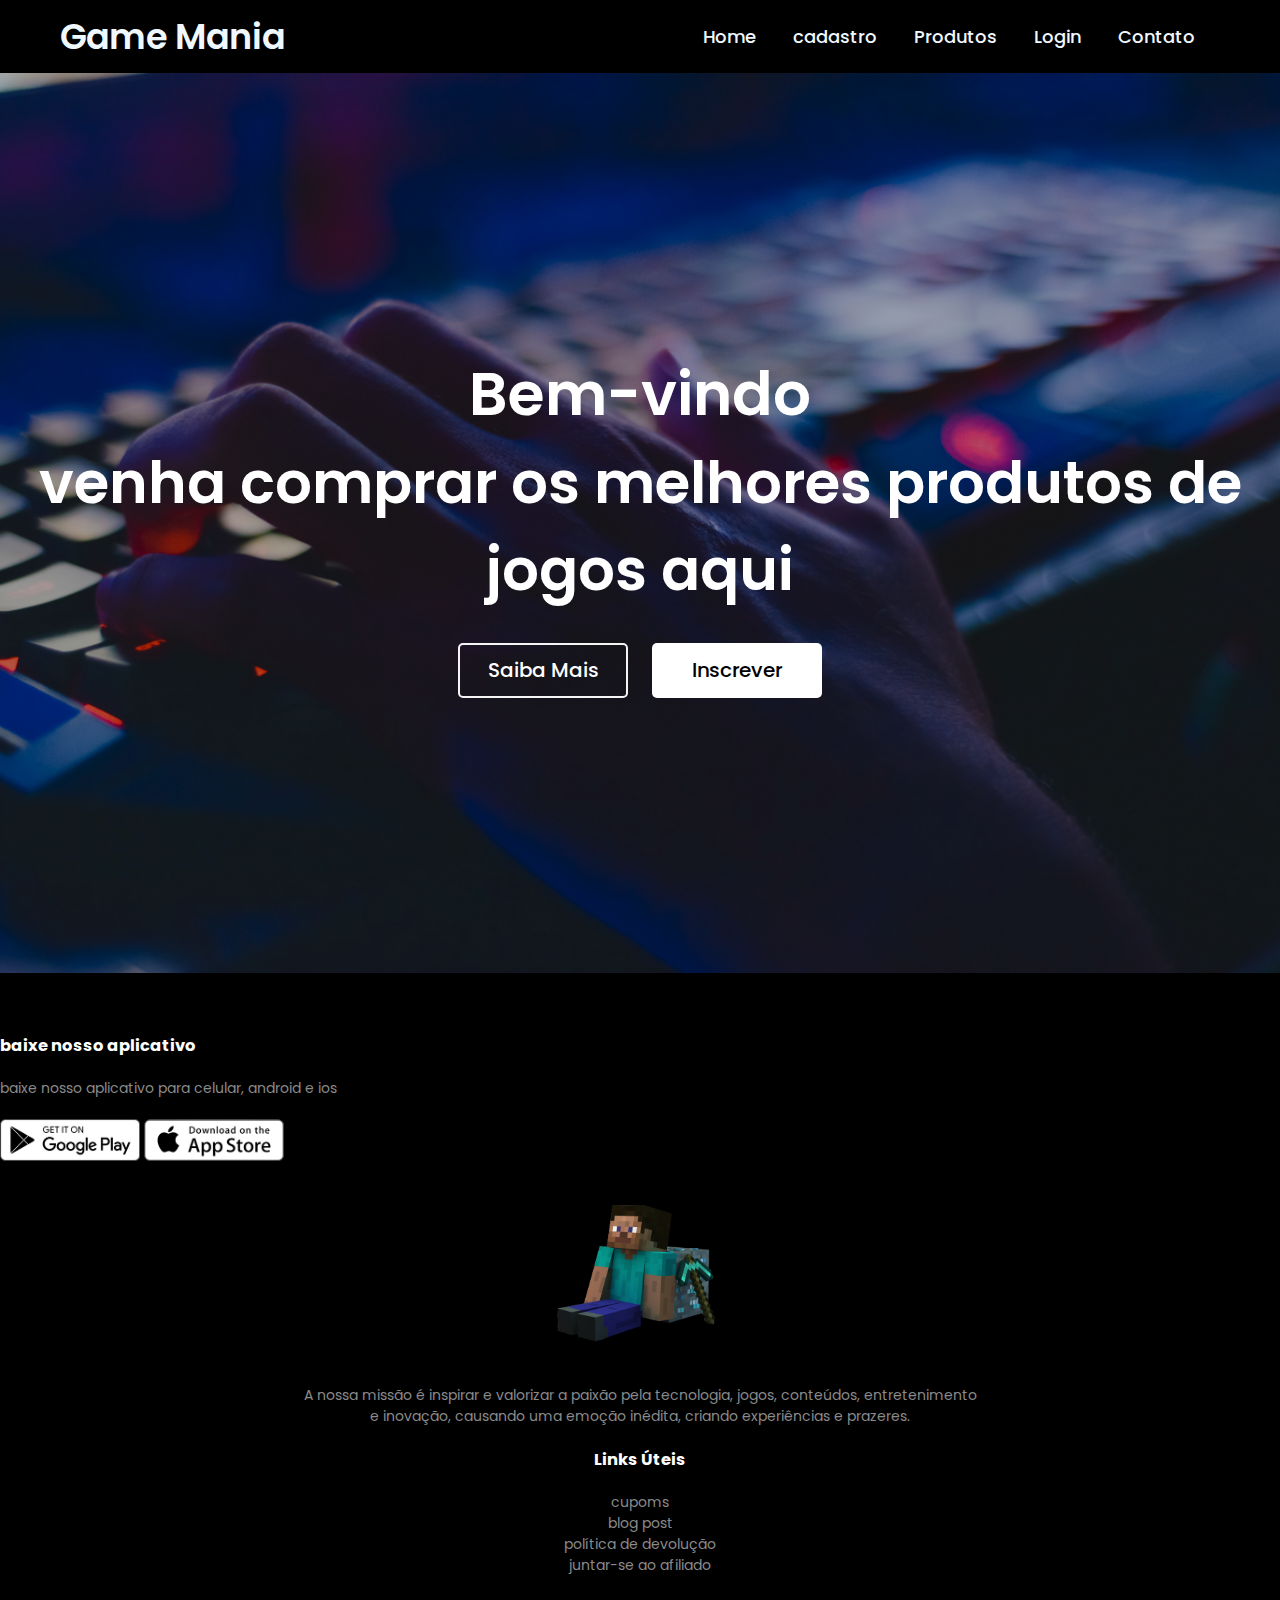
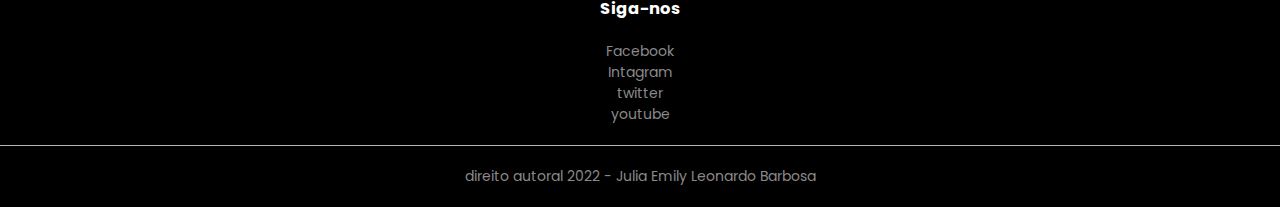
<file: index.html>
<!DOCTYPE html>
<html lang="pt-br">
<head>
    <meta charset="UTF-8">
    <meta http-equiv="X-UA-Compatible" content="IE=edge">
    <meta name="viewport" content="width=device-width, initial-scale=1.0">
    <link rel="stylesheet" href="style.css">
    <title>GAME MANIA</title>
</head>
<body>
    <nav>

        <div class="logo">
            <a href="index.html"> Game <span>Mania</span> </a>
        </div>

        <ul>
            
            <li><a href="index.html"> Home </a> </li>
            <li><a href="cadastro.html"> cadastro </a> </li>
            <li><a href="produtos.html"> Produtos </a> </li>
            <li><a href="login.html"> Login </a> </li>
            <li><a href="formulario de contato.html"> Contato </a> </li>
        </ul>
    </nav>
    <section class="banner">
        <div class="texto">
            <h1 class="titulo">Bem-vindo</h1>
            <h2 class="sub_titulo">venha comprar os melhores produtos de jogos aqui</h2>
            <div class="botoes">
                <button class="n-overlay">Saiba Mais</button>
                <button class="overlay">Inscrever</button>
            </div>
        </div>
    </section>
     <!-----rodapé------->
<div class="footer">
    <div class="container">
        <div class="row">
            <div class="footer-col-1">
                <h3>baixe nosso aplicativo</h3>
                <p>baixe nosso aplicativo para celular, android e ios</p>
                <div class="app-logo">
                    <img src="images2/play-store.png">
                    <img src="images2/app-store.png">
                </div>
            </div>
                <div class="footer-col-2">
                     <img src="imagens/imagem2.png">
                    <p>A nossa missão é inspirar e valorizar a paixão pela tecnologia, jogos, conteúdos,
                        entretenimento<br> e inovação, causando uma emoção inédita, criando experiências
                        e prazeres.</p>     
                </div>

                <div class="footer-col-3">
                    <h3>Links Úteis</h3>
                    <ul>
                        <li>cupoms</li>
                        <li>blog post</li>
                        <li>política de devolução</li>
                        <li>juntar-se ao afiliado</li>
                    </ul>
                </div>

                <div class="footer-col-4">
                    <h3>Siga-nos</h3>
                    <ul>
                        <li>Facebook</li>
                        <li>Intagram</li>
                        <li>twitter</li>
                        <li>youtube</li>
                    </ul>
                </div>

            </div>
            <hr>
            <p class="copyright">direito autoral 2022 - Julia Emily Leonardo Barbosa</p>
        </div>
    </div>
</div>

</body>
</html>
</file>
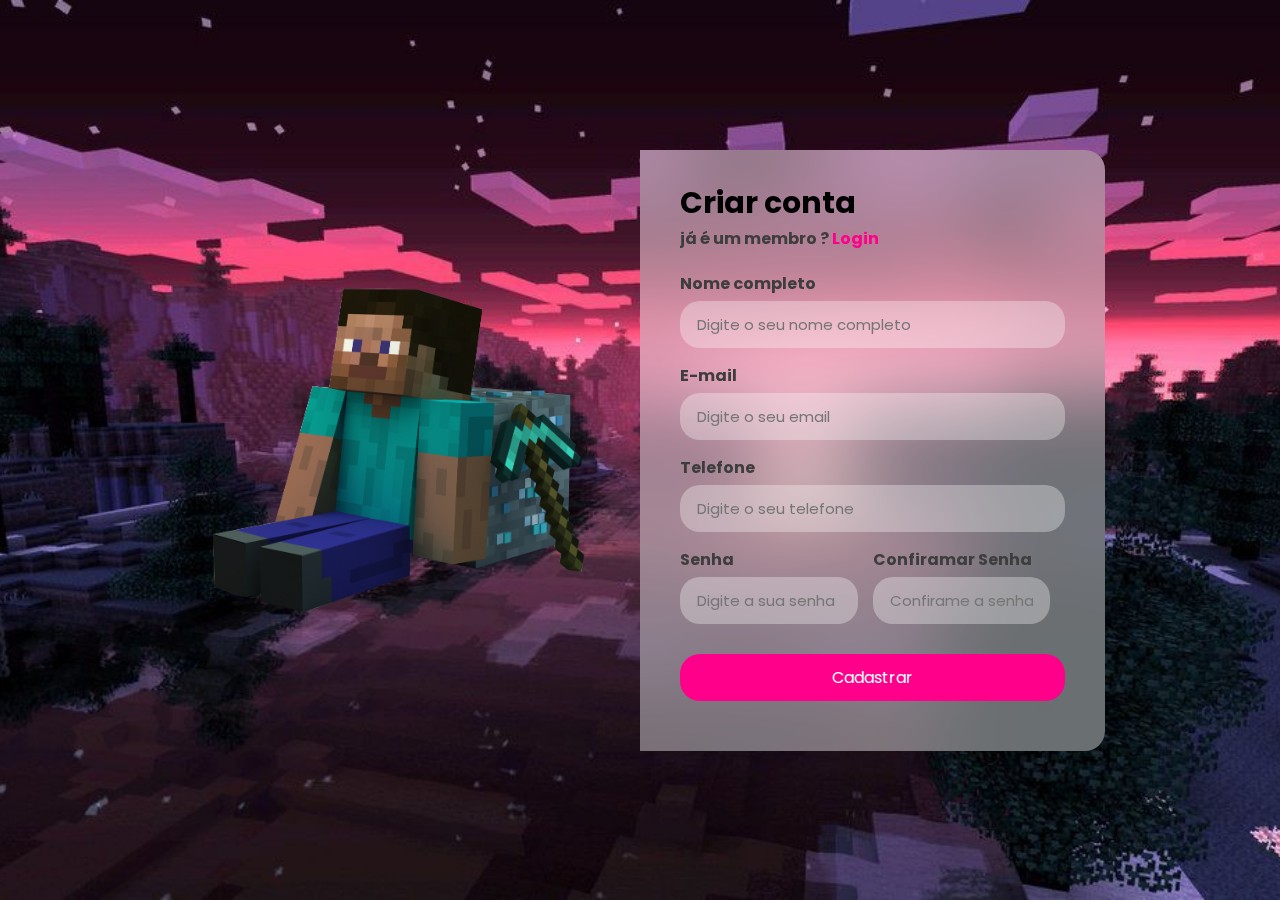
<file: cadastro.html>
<!DOCTYPE html>
<html lang="pt-br">
<head>
    <meta charset="UTF-8">
    <meta http-equiv="X-UA-Compatible" content="IE=edge">
    <meta name="viewport" content="width=device-width, initial-scale=1.0">
    <link rel="stylesheet" href="style7.css">
    <title>formulario de cadastro</title>
</head>
<body>
    <div class="box">
        <div class="img-box">
            <img src="imagens/imagem2.png">
        </div>
        <div class="form-box">
            <h2>Criar conta</h2>
            <p>já é um membro ? <a href="login.html"> Login </a></p>
            <form action="#">
                <div class="input-group">
                    <label for="nome">Nome completo</label>
                    <input type="text" id="nome" placeholder="Digite o seu nome completo" required>
                </div>

                <div class="input-group">
                    <label for="email">E-mail</label>
                    <input type="email" id="email" placeholder="Digite o seu email" required>
                </div>

                <div class="input-group">
                    <label for="telefone">Telefone</label>
                    <input type="tel" id="telefone" placeholder="Digite o seu telefone" required>
                </div>

                <div class="input-group w50">
                    <label for="senha">Senha</label>
                    <input type="password" id="senha" placeholder="Digite a sua senha" required>
                </div>

                <div class="input-group w50">
                    <label for="Confirmarsenha">Confiramar Senha</label>
                    <input type="password" id="Confirmarsenha" placeholder="Confirame a senha" required>
                </div>

                <div class="input-group">
                    <button>Cadastrar</button>
                </div>
                
            </form>
        </div>
    </div>
</body>
</html>
</file>
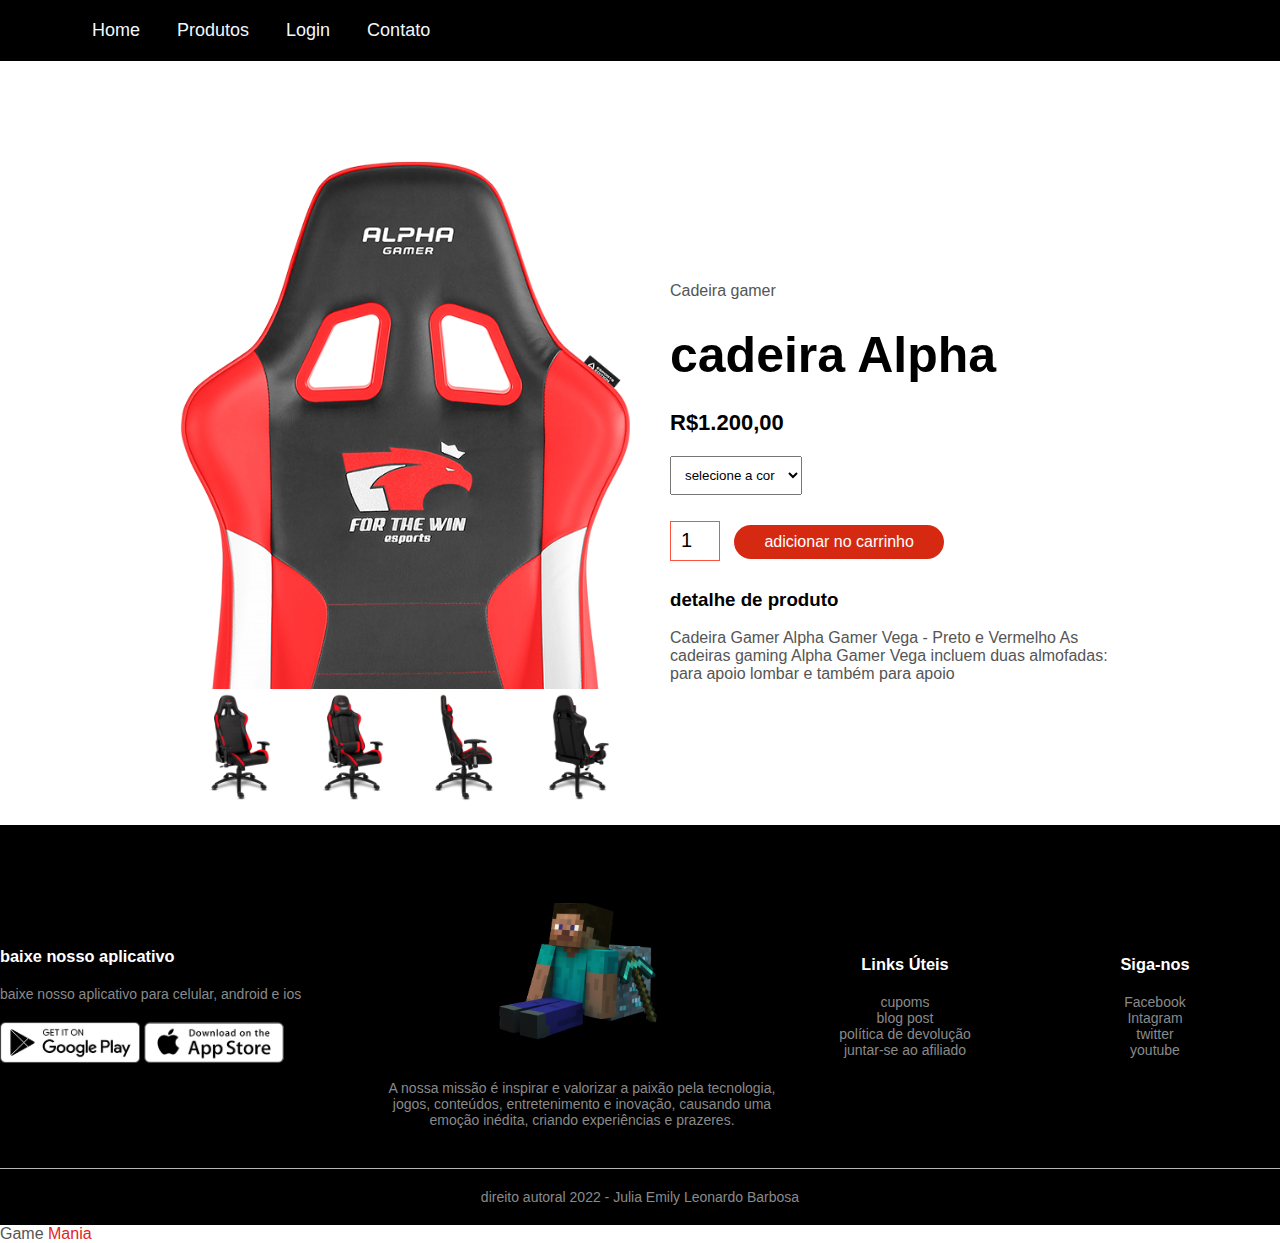
<file: cadeira.html>
<!DOCTYPE html>
<html lang="pt-br">
<head>
    <meta charset="UTF-8">
    <meta http-equiv="X-UA-Compatible" content="IE=edge">
    <link rel="stylesheet" href="style5.css">
    <link href="https://fonts.googleapis.com/css2?family=Poppins:wght@300;400;500;600;700&display=swap" rel="stylesheet">
    <link href="https://stackpath.bootstrapcdn.com/font-awesome/4.7.0/css/font-awesome.min.css" rel="stylesheet">
    <title>Detalhe de produto</title>
</head>
<body>
    <div class="header">
        <div class="container">
            <div class="navbar">
                </div>
                <nav>
                    <ul id="MenuItems">
                        <li><a href="index.html">Home</a></li>
                        <li><a href="produtos.html">Produtos</a></li>
                        <li><a href="login.html">Login</a></li>
                        <li><a href="formulario de contato.html">Contato</a></li>   
                    </ul>
                </nav>
    <div class="small-container single-product">
        <div class="row">
            <div class="col-2">
                <img src="imagens/cadeira2.png" width="100%" id="productimg">
                <div class="small-img-row">
                    <div class="small-img-col">
                        <img src="produtos/cadeira1.jpg" width="100%" class="small-img">
                    </div>
                    <div class="small-img-col">
                        <img src="produtos/cadeira2.jpg" width="100%" class="small-img">
                    </div>
                    <div class="small-img-col">
                        <img src="produtos/cadeira3.jpg" width="100%" class="small-img">
                    </div>
                    <div class="small-img-col">
                        <img src="produtos/cadeira4.jpg" width="100%" class="small-img">
                    </div>
                </div>
            </div>
            <div class="col-2">
                <p>Cadeira gamer</p>
                <h1>cadeira Alpha</h1>
                <h4>R$1.200,00</h4>
                <select>
                    <option>selecione a cor</option>
                    <option>preto</option>
                    <option>branco</option>
                    <option>Vermelha</option>
                    <option>azul</option>
                </select>
                <input type="number" value="1">
                <a href="" class="btn">adicionar no carrinho</a>
                <h3> detalhe de produto <i class=""></i></h3>
                <br>
                <p> Cadeira Gamer Alpha Gamer Vega - Preto e Vermelho   As cadeiras gaming Alpha Gamer Vega incluem duas almofadas: para apoio lombar e também para apoio
                </p>
            </div>
        </div>
    </div>
    <script>
        var productImg = document.getElementById("ProductImg");
        var smallImg = Document.getElementsByClassName("small-img");
    
        Smallimg[0].onclick = function()
        {
            productImg.src = smallImg[0].src;
        }
        Smallimg[1].onclick = function()
        {
            productImg.src = smallImg[1].src;
        }
        Smallimg[2].onclick = function()
        {
            productImg.src = smallImg[2].src;
        }
        Smallimg[3].onclick = function()
        {
            productImg.src = smallImg[3].src;
        }
        Smallimg[4].onclick = function()
        {
            productImg.src = smallImg[4].src;
        }
    </script>

    <!-----rodapé------->
<div class="footer">
    <div class="container">
        <div class="row">
            <div class="footer-col-1">
                <h3>baixe nosso aplicativo</h3>
                <p>baixe nosso aplicativo para celular, android e ios</p>
                <div class="app-logo">
                    <img src="images2/play-store.png">
                    <img src="images2/app-store.png">
                </div>
            </div>
                <div class="footer-col-2">
                     <img src="imagens/imagem2.png">
                    <p>A nossa missão é inspirar e valorizar a paixão pela tecnologia, jogos, conteúdos,
                        entretenimento e inovação, causando uma emoção inédita, criando experiências
                        e prazeres.</p>     
                </div>
                <div class="footer-col-3">
                    <h3>Links Úteis</h3>
                    <ul>
                        <li>cupoms</li>
                        <li>blog post</li>
                        <li>política de devolução</li>
                        <li>juntar-se ao afiliado</li>
                    </ul>
                </div>
                <div class="footer-col-4">
                    <h3>Siga-nos</h3>
                    <ul>
                        <li>Facebook</li>
                        <li>Intagram</li>
                        <li>twitter</li>
                        <li>youtube</li>
                    </ul>
                </div>
            </div>
            <hr>
            <p class="copyright">direito autoral 2022 - Julia Emily Leonardo Barbosa</p>
        </div>
    </div>
</div>
<!-------parte de cima------->
<div class="logo">
    <a href="index.html"> Game <span>Mania</span> </a>
</div>
</body>

</html>
</file>
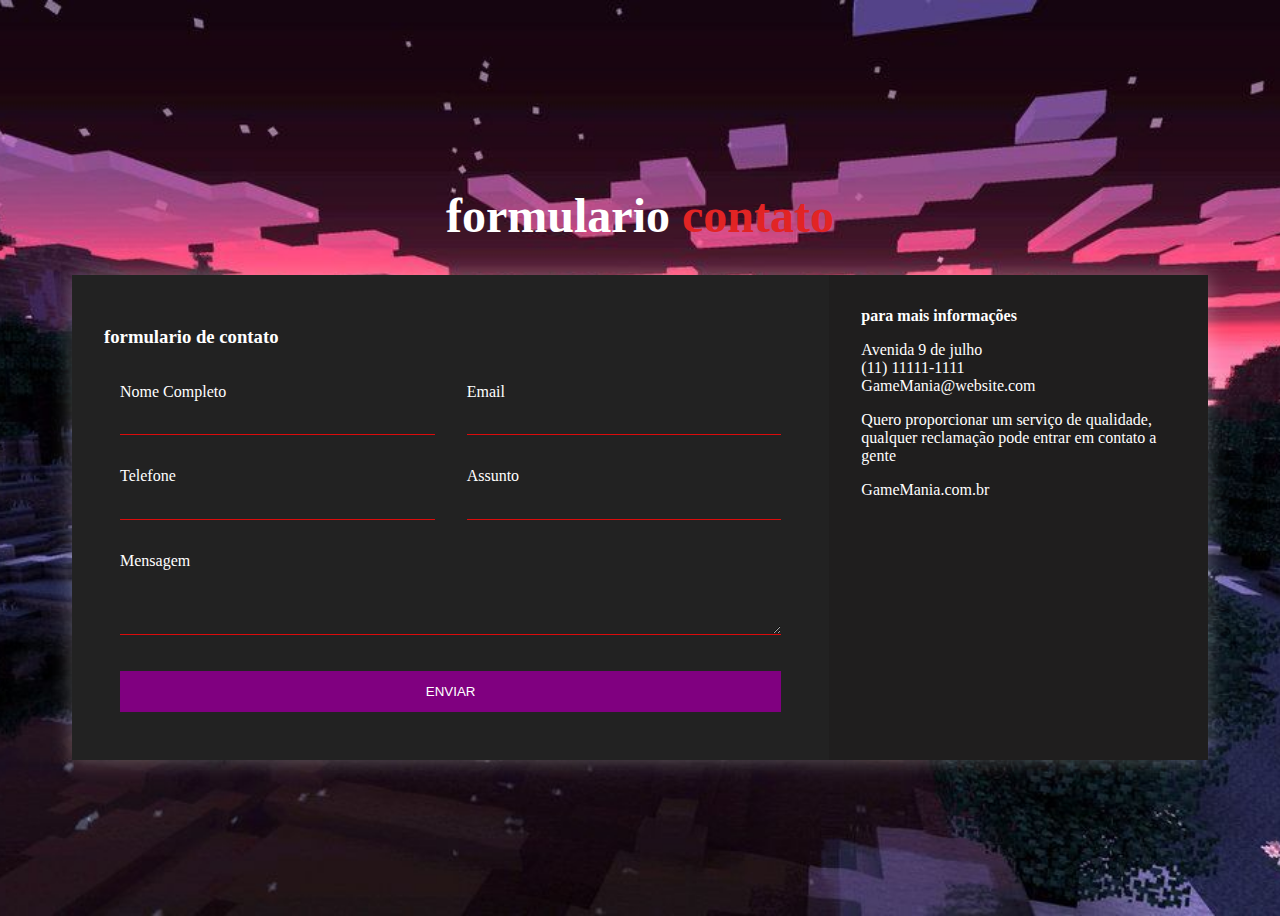
<file: formulario de contato.html>
<!DOCTYPE html>
<html lang="pt-br">
<head>
    <meta charset="UTF-8">
    <meta name="viewport" content="width=device-width, initial-scale=1.0">
    <meta http-equiv="X-UA-Compatible" content="ie=edge">
    <title>formulario de contato</title>
    <link rel="stylesheet" href="style4.css">
    <!-- GOOGLE FONTs -->
    <link href="https://fonts.googleapis.com/css?family=Quicksand" rel="stylesheet">
    <!-- FONT AWESOME -->
    <link rel="stylesheet" href="https://use.fontawesome.com/releases/v5.8.1/css/all.css" integrity="sha384-50oBUHEmvpQ+1lW4y57PTFmhCaXp0ML5d60M1M7uH2+nqUivzIebhndOJK28anvf" crossorigin="anonymous">
    <!-- ANIMATE CSS -->
    <link rel="stylesheet" href="https://cdnjs.cloudflare.com/ajax/libs/animate.css/3.7.0/animate.min.css">
</head>
<body>
    
    <div class="content">

        <h1 class="logo">formulario <span>contato</span></h1>

        <div class="contact-wrapper animated bounceInUp">
            <div class="contact-form">
                <h3>formulario de contato</h3>
                <form action="">
                    <p>
                        <label>Nome Completo</label>
                        <input type="text" name="fullname">
                    </p>
                    <p>
                        <label>Email </label>
                        <input type="email" name="email">
                    </p>
                    <p>
                        <label>Telefone</label>
                        <input type="tel" name="phone">
                    </p>
                    <p>
                        <label>Assunto</label>
                        <input type="text" name="affair">
                    </p>
                    <p class="block">
                       <label>Mensagem</label> 
                        <textarea name="message" rows="3"></textarea>
                    </p>
                    <p class="block">
                        <button>
                            Enviar
                        </button>
                    </p>
                </form>
            </div>
            <div class="contact-info">
                <h4>para mais informações</h4>
                <ul>
                    <li><i class="fas fa-map-marker-alt"></i>Avenida 9 de julho</li>
                    <li><i class="fas fa-phone"></i> (11) 11111-1111</li>
                    <li><i class="fas fa-envelope-open-text"></i> GameMania@website.com</li>
                </ul>
                <p>Quero proporcionar um serviço de qualidade, qualquer reclamação pode entrar em contato a gente</p>
                <p>GameMania.com.br</p>
            </div>
        </div>

    </div>

</body>
</html>
</file>
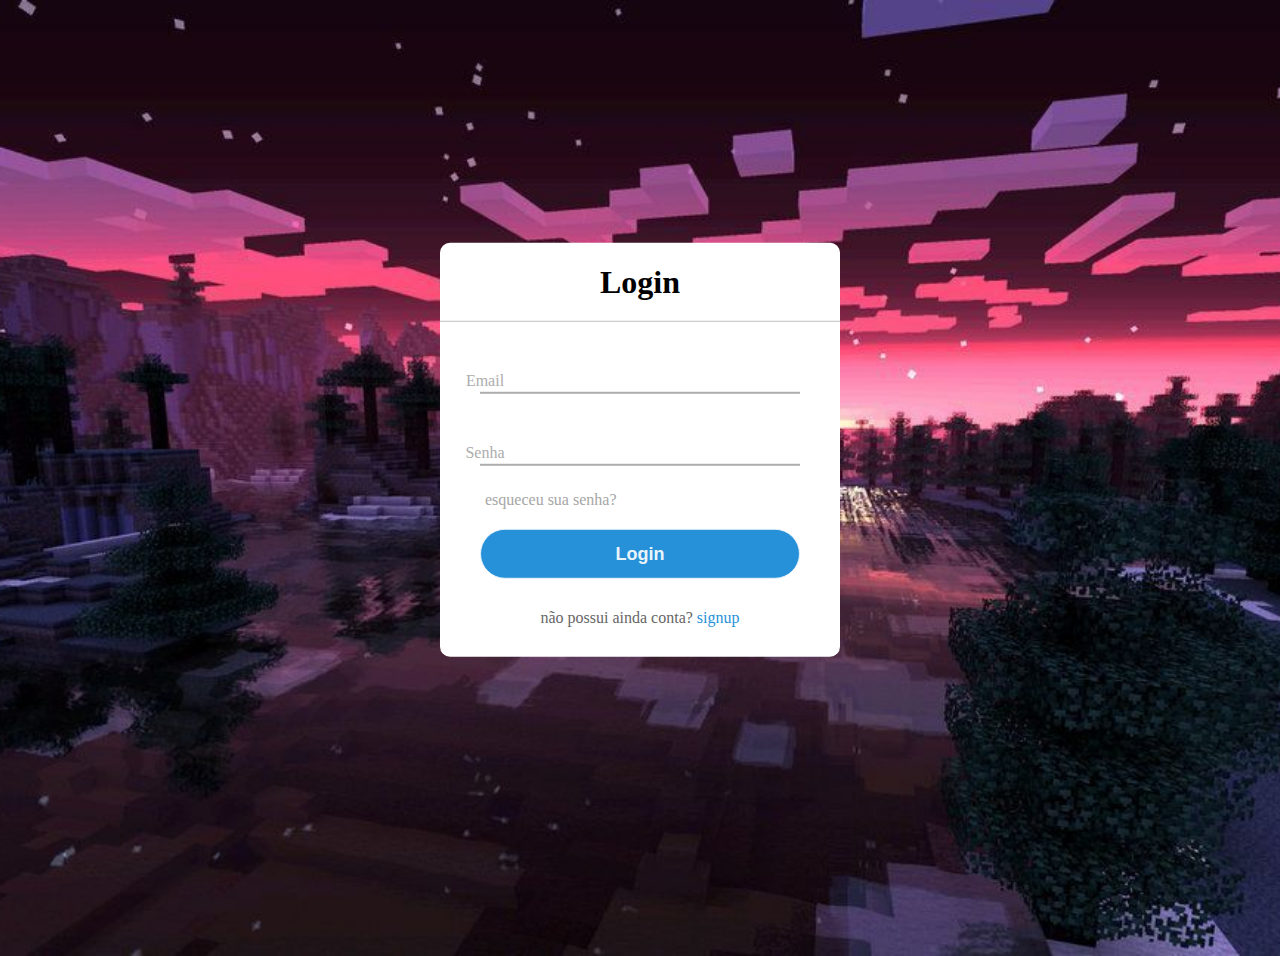
<file: login.html>
<!DOCTYPE html>
<html lang="en">
<head>
    <meta charset="UTF-8">
    <title>Login</title>
    <link rel="stylesheet" href="style2.css">
</head>
<body>
    <div class="center">
        <h1>Login</h1>
        <form method="post">
            <div class="txt_field">
                <input type="text" required>
                <span></span>
                <label>Email</label> 
                </div>
                <div class="txt_field">
                    <input type="password" required>
                    <span></span>
                    <label>Senha</label>
            </div>
            <div class="pass">esqueceu sua senha?</div>
            <input type="submit" value="Login">
            <div class="signup_link">
                não possui ainda conta? <a href="#">signup</a>
            </div>
        </form>
    </div>
</body>
</html>
</file>
<file: style.css>
@import url('https://fonts.googleapis.com/css2?family=Poppins:wght@300;400;500;600&display=swap');
*{
    margin: 0;
    padding: 0;
    box-sizing: border-box;
    font-family: 'Poppins', sans-serif;
}
nav{
    background-color: black;
    padding: 10px 60px;
    display: flex;
    justify-content: space-between;
    align-items: center;
}
nav .logo a{
    text-decoration: none;
    color: aliceblue;
    font-size: 35px;
    font-weight: 600;
}
nav ul{
    display: flex;
    align-items: center;
    list-style: none;
    padding: 10px;
}
nav li{
    margin-left: 7px;
}
nav li a{
    text-decoration: none;
    color: aliceblue;
    font-size: 18px;
    font-weight: 500;
    padding: 8px 15px;
    border-radius: 5px;
    transition: 0.3s;
}
nav li a:hover{
    background-color: aliceblue;
    color: black;
}
.banner{
    height: 100vh;
    background: linear-gradient(rgba(0,0,0,0.281),rgba(0,0,0,0.308)),url('imagens/background.jpg');
    background-size: cover;
    background-position: center;
    background-repeat: no-repeat;
    display: flex;
    align-items: center;
    justify-content: center;
    text-align: center;
}
.texto .titulo{
    color: white;
    font-size: 60px;
    font-weight: 600;
}
.texto .sub_titulo{
    color: white;
    font-size: 58px;
    font-weight: 600;
}
.texto .botoes{
    margin-top: 30px;
}
.texto .botoes button{
    height: 55px;
    width: 170px;
    border-radius: 5px;
    border: 0;
    margin: 0 10px;
    font-size: 20px;
    font-weight: 500;
    padding: 0 10px;
    cursor: pointer;
    outline: none;
    transition: 0.3s;
}
.texto .botoes button.n-overlay{
    color: white;
    background: none;
    border: 2px solid whitesmoke;
}
.texto .botoes button.n-overlay:hover{
    color: black;
    background-color: white;
}
.texto .botoes button.overlay{
    background: white;
    color: black;
    animation: vibrar 0.5s ease-in-out infinite both;
}
@keyframes vibrar {
    0%{
        transform: scale(1);
    }
    50%{
        transform: scale(1.1);
    }
    100%{
        transform: scale(1);
    }
}

/*--------rodapé---------*/
  
.footer{
    background: #000;
    color: #8a8a8a;
    font-size: 14px;
    padding: 60px 0 20px;
}
.footer p{
    color: #8a8a8a;
}
.footer h3{
    color: #fff;
    margin-bottom: 20px;
}
.footer-col-1, .footer-col-2, .footer-col-3, .footer-col-4{
    min-width: 250px;
    margin-bottom: 20px;
}
.footer-col-1{
    flex-basis: 30%;
}
.footer-col-2{
    flex: 1;
    text-align: center;
}
.footer-col-2 img{
    width: 180px;
    margin-bottom: 20px;
}
.footer-col-3, .footer-col-4{
    flex-basis: 12%;
    text-align: center;
}
ul{
    list-style-type: none;
}
.app-logo{
    margin-top: 20px;
}
.app-logo img{
    width: 140px;
}
.footer hr{
    border: none;
    background: #b5b5b5;
    height: 1px;
    margin: 20px 0;
}
.copyright{
    text-align: center;
}

.menu-icon{
    width: 28px;
    margin-left: 20px;
    display: none;
}
</file>
<file: style7.css>
@import url('https://fonts.googleapis.com/css2?family=Poppins:wght@300;400;500;600&display=swap');
*{
    padding: 0;
    margin: 0;
    box-sizing: border-box;
    font-family: 'Poppins', sans-serif;
}
body{
       background-image: url(imagens/pôr\ do\ sol\ \).jpg);
       background-position: center;
       background-repeat: no-repeat;
       background-size: cover;
        display: flex;
        align-items: center;
        justify-content: center;
        padding: 20px;
        min-height: 100vh;
}
.w50{
    width: 50%;
    float: left;
    padding-right: 15px;
}
.box{
    display: flex;
    width: 930px; 
}
.img-box{
    background-color: rgba (255, 255, 255, 0.5);
    width: 50%;
    display: flex;
    align-items: center;
    padding: 20px;
    border-radius: 20px 0 0 20px;
}
.img-box img{
   width: 100%; 
}
.form-box{
    background-color: rgba(255, 255, 255, 0.4);
    backdrop-filter: blur(40px);
    padding: 30px 40px;
    width: 50%;
    border-radius: 0 20px 20px 0;
}
.form-box h2{
    font-size: 30px;
}
.form-box p{
    font-weight: bold;
    color: #3D3D3D;
}
.form-box p a{
    color: #FF008A;
    text-decoration: none;
}
.form-box form{
    margin: 20px 0;
}
form .input-group{
    margin-bottom: 15px;
}
form .input-group label{
    color: #3D3D3D;
    font-weight: bold;
    display: block;
    margin-bottom: 5px;
}
form .input-group input{
    width: 100%;
    height: 47px;
    background-color: rgba(255, 255, 255, 0.32);
    border-radius: 20px;
    outline: none;
    border: 2px solid transparent;
    padding: 15px;
    font-size: 15px;
    color: #616161;
    transition:  a11 0.4s ease;
}
form .input-group input:focus{
    border-color: #ff008869;
}
form .input-group button{
    width: 100%;
    height: 47px;
    background: #FF008A;
    border-radius: 20px;
    outline: none;
    border: none;
    margin-top: 15px;
    color: white;
    cursor: pointer;
    font-size: 16px;
}
@media (max-width:930px) {
    .img-box{
        display: none;
    }
    .box{
        width: 700px;
    }
    .form-box{
        width: 100%;
        border-radius: 20px;
    }
}
@media (max-width:500px) {
    .w50{
        width: 100%;
        padding: 0;
    }

}
</file>
<file: style5.css>
*{
    margin: 0;
    padding: 0;
    box-sizing: border-box;
}
.logo span {
    color: #e22424;
}
nav{
    background-color: black;
    padding: 10px 60px;
    display: flex;
    justify-content: space-between;
    align-items: center;
}
nav .logo a{
    text-decoration: none;
    color: aliceblue;
    font-size: 35px;
    font-weight: 600;
}

nav ul{
    display: flex;
    align-items: center;
    list-style: none;
    padding: 10px;
}
nav li{
    margin-left: 7px;
}
nav li a{
    text-decoration: none;
    color: aliceblue;
    font-size: 18px;
    font-weight: 500;
    padding: 8px 15px;
    border-radius: 5px;
    transition: 0.3s;
}
nav li a:hover{
    background-color: aliceblue;
    color: black;
}
.banner{
    height: 100vh;
    background: linear-gradient(rgba(0,0,0,0.281),rgba(0,0,0,0.308)),url('imagens/background.jpg');
    background-size: cover;
    background-position: center;
    background-repeat: no-repeat;
    display: flex;
    align-items: center;
    justify-content: center;
    text-align: center;
}
body{
    font-family: 'poppims', sans-serif;
}
.small-container{
    max-width: 1000px;
    margin: auto;
    padding-left: 25px;
    padding-left: 20px;
}
.row{
    display: flex;
    align-items: center;
    flex-wrap: wrap;
    justify-content: space-around;
}
.single-product{
    margin-top: 80px;
}
.small-img-row{
    display: flex;
    justify-content: space-around;
}
.col-2 img{
    max-width: 100%;
    padding: 50px 0;
}
.small-img-col{
    flex-basis: 24%;
    cursor: pointer;
}
.single-product .col-2 img{
    padding: 0;
}
.single-product .col-2{
    padding: 20px;
}
.col-2{
    flex-basis: 50%;
    min-width: 300px;
}
.col-2 h1{
    font-size: 50px;
    line-height: 60px;
    margin: 25px 0;
}
.single-product select{
    display: block;
    padding: 10px;
    margin-top: 20px;
}
.single-product h4{
    margin: 20px 0;
    font-size: 22px;
    font-weight: bold;
}
.single-product input{
    width: 50px;
    height: 40px;
    padding-left: 10px;
    font-size: 20px;
    margin-right: 10px;
    border: 1px solid #ff523b;
}
input:focus{
    outline: none;
}
a{
    text-decoration: none;
    color: #555;
}
.single-product .fa{
    color: #d62912;
    margin-left: 10px;
}
p{
    color: #555;
}
.btn{
    display: inline-block;
    background: #d62912;
    color:#fff;
    padding: 8px 30px;
    margin: 30px 0;
    border-radius: 30px;
    transition: backgroud 0.5s;
}
.btn:hover{
    background: #24a03f;
}
/*-----------rodapé---------*/
  
.footer{
    background: #000;
    color: #8a8a8a;
    font-size: 14px;
    padding: 60px 0 20px;
}
.footer p{
    color: #8a8a8a;
}
.footer h3{
    color: #fff;
    margin-bottom: 20px;
}
.footer-col-1, .footer-col-2, .footer-col-3, .footer-col-4{
    min-width: 250px;
    margin-bottom: 20px;
}
.footer-col-1{
    flex-basis: 30%;
}
.footer-col-2{
    flex: 1;
    text-align: center;
}
.footer-col-2 img{
    width: 180px;
    margin-bottom: 20px;
}
.footer-col-3, .footer-col-4{
    flex-basis: 12%;
    text-align: center;
}
ul{
    list-style-type: none;
}
.app-logo{
    margin-top: 20px;
}
.app-logo img{
    width: 140px;
}
.footer hr{
    border: none;
    background: #b5b5b5;
    height: 1px;
    margin: 20px 0;
}
.copyright{
    text-align: center;
}

.menu-icon{
    width: 28px;
    margin-left: 20px;
    display: none;
}
</file>
<file: style4.css>
* {
    box-sizing: border-box;
}

body {
    background-image: url(imagens/pôr\ do\ sol\ \).jpg);
    background-position: center;
    color: #fff;
    background-repeat: no-repeat;
    background-size: cover;
     display: flex;
     align-items: center;
     justify-content: center;
     padding: 20px;
     min-height: 100vh;
}

.container {
    max-width: 1170px;
    margin-left: auto;
    margin-right: auto;
    padding: 1.5em;
}

ul {
    list-style: none;
    padding: 0;
}

.logo {
    text-align: center;
    font-size: 3em;
}

.logo span {
    color: #e22424;
}

.contact-wrapper {
    box-shadow: 0 0 20px 0 rgba(255, 255, 255, .3);
}

.contact-wrapper > * {
    padding: 1em;
}

.contact-form {
    background: #222222;
}

.contact-form form {
    display: grid;
    grid-template-columns: 1fr 1fr;
}

.contact-form form label {
    display: block;
}

.contact-form form p {
    margin: 0;
    padding: 1em;
}

.contact-form form .block {
    grid-column: 1 / 3;
}

.contact-form form button,
.contact-form form input,
.contact-form form textarea {
    width: 100%;
    padding: .7em;
    border: none;
    background: none;
    outline: 0;
    color: #fff;
    border-bottom: 1px solid rgb(219, 11, 11);
}

.contact-form form button {
    background: purple;
    border: 0;
    text-transform: uppercase;
    padding: 1em;
}

.contact-form form button:hover,
.contact-form form button:focus {
    background:  #38bd3b;
    color: #fff;
    transition: background-color 1s ease-out;
    outline: 0;
}

/* CONTACT INFO */
.contact-info {
    background: rgb(31, 30, 30);
}

.contact-info h4, .contact-info ul, .contact-info p {
    text-align: center;
    margin: 0 0 1rem 0;
}

/* LARGE SIZE */
@media(min-width: 700px) {
    body {
        padding: 0 4em;
    }
    .contact-wrapper {
        display: grid;
        grid-template-columns: 2fr 1fr;
    }
    .contact-wrapper > * {
        padding: 2em;
    }
    .contact-info h4,
    .contact-info ul,
    .contact-info p {
        text-align: left;
    }
}
</file>
<file: style2.css>
body{
background-image: url(imagens/pôr\ do\ sol\ \).jpg);
       background-position: center;
       background-repeat: no-repeat;
       background-size: cover;
        display: flex;
        align-items: center;
        justify-content: center;
        padding: 20px;
        min-height: 100vh;
}
.center{
    position: absolute;
    top: 50%;
    left: 50%;
    transform: translate(-50%, -50%);
    width: 400px;
    background: white;
    border-radius: 10px;
}
.center h1{
    text-align: center;
    padding: 0 0 20px 0;
    border-bottom: 1px solid silver;
}
.center form{
    padding: 0 40px;
    box-sizing: border-box;
}
form .txt_field{
    position: relative;
    border-bottom: 2px solid #adadad;
    margin: 30px 0;
}
.txt_field input{
    width: 100%;
    padding: 0 5px;
    height: 40px;
    font-size: 16px;
    border: none;
    background: none;
    outline: none;
}
.txt_field label{
    position: absolute;
    top: 50%;
    left: 5px;
    color: #adadad;
    transform: translate(-50%);
    font-size: 16px;
    pointer-events: none;
    transition: .5s;
}
.txt_field span::before{
    content: '';
    position: absolute;
    top: 40px;
    left: 0;
    width: 0%;
    height: 2px;
    background: #2691d9;
    transition: .5s;
}
.txt_field input:focus ~ label,
.txt_field input:focus ~ label{
    top: -5px;
    color: #2691d9;
}
.txt_field input:focus ~ span:before,
.txt_field input:valid ~ span::before{
    width: 100%;
}
.pass{
    margin: -5px 0 20px 5px;
    color: #a6a6a6;
    cursor: pointer;
}
.pass:hover{
    text-decoration: underline;
}
input[type="submit"]{
    width: 100%;
    height: 50px;
    border: 1px solid;
    background: #2691d9;
    border-radius: 25px;
    font-size: 18px;
    color: #e9f4fb;
    font-weight: 700;
    cursor: pointer;
    outline: none;
}
input[type="submit"]:hover{
    border-color: #2691d9;
    transition: .5s;
}
.signup_link{
    margin: 30px 0;
    text-align: center;
    font-size: 16px;
    color: #666666;
}
.signup_link a{
    color: #2691d9;
    text-decoration: none;
}
.signup_link a:houver{
    text-decoration: underline;
}
</file>
